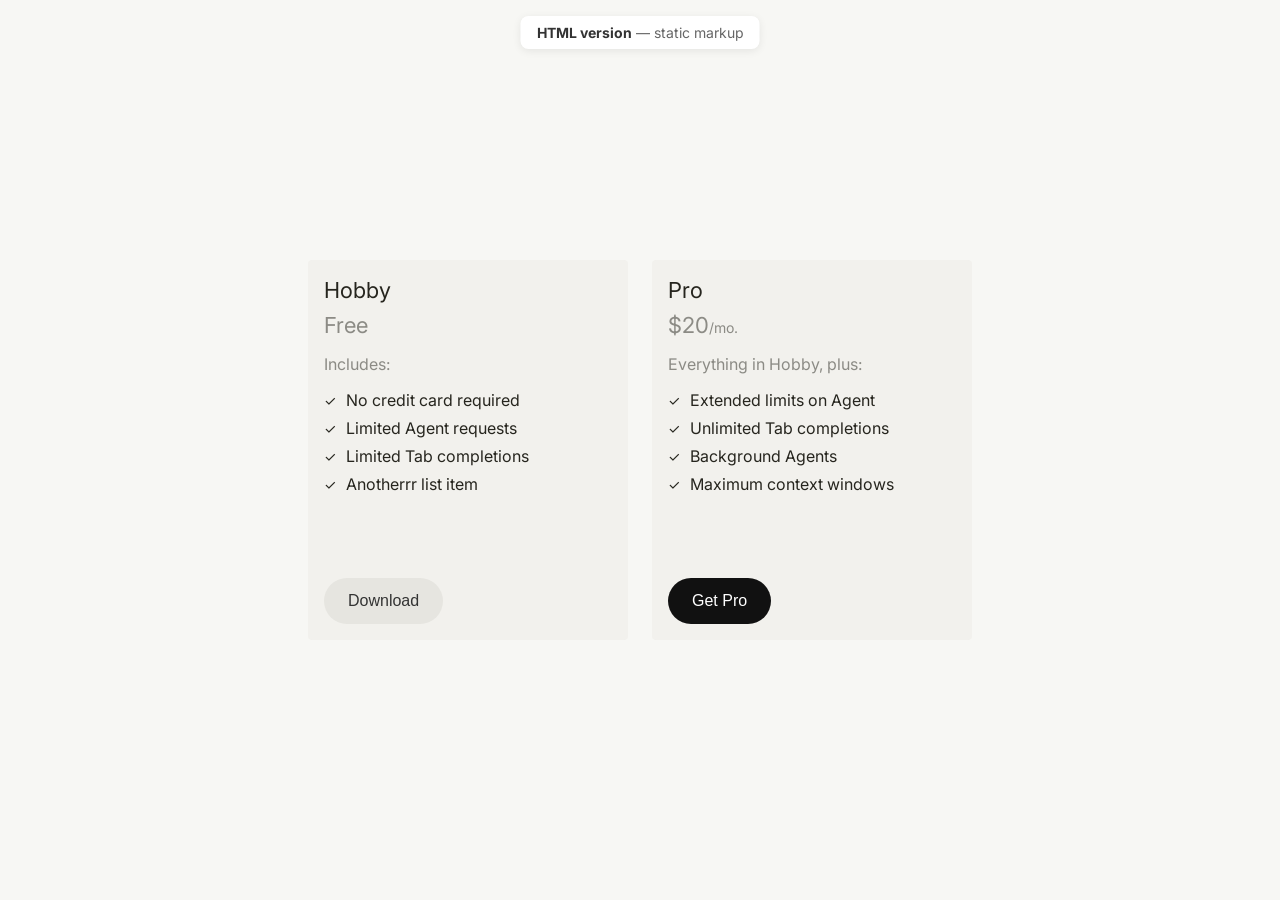
<file: index.html>
<!DOCTYPE html>
<html lang="en">
<head>
    <meta charset="UTF-8">
    <meta name="viewport" content="width=device-width, initial-scale=1.0">
    <title>Pricing Plans — HTML version</title>
    <link rel="preconnect" href="https://fonts.googleapis.com">
    <link rel="preconnect" href="https://fonts.gstatic.com" crossorigin>
    <link href="https://fonts.googleapis.com/css2?family=Inter:wght@400;500;600;700&display=swap" rel="stylesheet">
    <link rel="stylesheet" href="styles.css">
</head>
<body>
    <p class="page-label"><strong>HTML version</strong> — static markup</p>
    <div class="cards-container">
        <div class="card">
            <div class="card-top">
                <h3 class="card-title">Hobby</h3>
                <p class="card-price">
                    <span class="card-price-amount">Free</span>
                </p>
                <div class="card-content">
                    <p class="includes-text">Includes:</p>
                    <ul class="features-list">
                        <li>
                            <span class="checkmark">✓</span>
                            No credit card required
                        </li>
                        <li>
                            <span class="checkmark">✓</span>
                            Limited Agent requests
                        </li>
                        <li>
                            <span class="checkmark">✓</span>
                            Limited Tab completions
                        </li>
                        <li>
                            <span class="checkmark">✓</span>
                            Anotherrr list item
                        </li>
                    </ul>
                </div>
            </div>
            <button class="download-button secondary">Download</button>
        </div>
        <div class="card">
            <div class="card-top">
                <h3 class="card-title">Pro</h3>
                <p class="card-price">
                    <span class="card-price-amount">$20</span>
                    <span class="card-price-period">/mo.</span>
                </p>
                <div class="card-content">
                    <p class="includes-text">Everything in Hobby, plus:</p>
                    <ul class="features-list">
                        <li>
                            <span class="checkmark">✓</span>
                            Extended limits on Agent
                        </li>
                        <li>
                            <span class="checkmark">✓</span>
                            Unlimited Tab completions
                        </li>
                        <li>
                            <span class="checkmark">✓</span>
                            Background Agents
                        </li>
                        <li>
                            <span class="checkmark">✓</span>
                            Maximum context windows
                        </li>
                    </ul>
                </div>
            </div>
            <button class="download-button primary">Get Pro</button>
        </div>
    </div>
</body>
</html>
</file>
<file: styles.css>
* {
    margin: 0;
    padding: 0;
    box-sizing: border-box;
}

body {
    font-family: 'Inter', -apple-system, BlinkMacSystemFont, 'Segoe UI', Roboto, sans-serif;
    background-color: #f7f7f4;
    display: flex;
    justify-content: center;
    align-items: center;
    min-height: 100vh;
    padding: 20px;
}

.cards-container {
    display: flex;
    flex-direction: row;
    gap: 24px;
    flex-wrap: nowrap;
    justify-content: center;
    align-items: flex-start;
}

.card {
    display: flex;
    flex-direction: column;
    min-height: 380px;
    background-color: #f2f1ed;
    border-radius: 4px;
    padding: 16px;
    width: 320px;
    flex-shrink: 0;
}

.card-top {
    display: flex;
    flex-direction: column;
}

.card-title {
    font-size: 22px;
    line-height: 28px;
    font-weight: 400;
    color: #26251e;
    margin-bottom: 8px;
}

.card-price {
    font-size: 20px;
    color: rgba(38, 37, 30, 0.5);
    display: inline-flex;
    align-items: baseline;
}

.card-price-amount {
    font-size: 22px;
    font-weight: 400;
    color: rgba(38, 37, 30, 0.5);
}

.card-price-period {
    font-size: 14px;
    color: rgba(38, 37, 30, 0.5);
}

.card-content {
    margin-bottom: 32px;
}

.includes-text {
    font-size: 16px;
    color: rgba(38, 37, 30, 0.5);
    margin: 16px 0px;
}

.features-list {
    list-style: none;
    padding: 0;
}

.features-list li {
    display: flex;
    align-items: center;
    margin-bottom: 8px;
    font-size: 16px;
    color: #26251e;
}

.checkmark {
    color: #26251e;
    font-size: 14px;
    margin-right: 10px;
    font-weight: 400;
}

.download-button {
    margin-top: auto;
    width: fit-content;
    background-color: #e6e5e0;
    border: none;
    border-radius: 999px;
    padding: 14px 24px;
    font-size: 16px;
    font-weight: 500;
    color: #333;
    cursor: pointer;
    transition: background-color 0.2s ease;
}

.download-button:hover {
    background-color: #D8D6CE;
}

.download-button:active {
    background-color: #D8D6CE;
}

.download-button.primary {
    background-color: #111;
    color: #fff;
}

.download-button.primary:hover {
    background-color: #333;
}

.download-button.primary:active {
    background-color: #333;
}

.download-button.tierary {
    background-color: transparent;
    border: 1px solid #585858;
    color: #3a3a3a;
}

.download-button.tierary:hover {
    background-color: #D8D6CE;
}

.download-button.tierary:active {
    background-color: #333;
}

.page-label {
    position: fixed;
    top: 16px;
    left: 50%;
    transform: translateX(-50%);
    font-size: 14px;
    color: #666;
    background: #fff;
    padding: 8px 16px;
    border-radius: 8px;
    box-shadow: 0 2px 8px rgba(0,0,0,0.08);
}

.page-label strong {
    color: #333;
}
</file>
